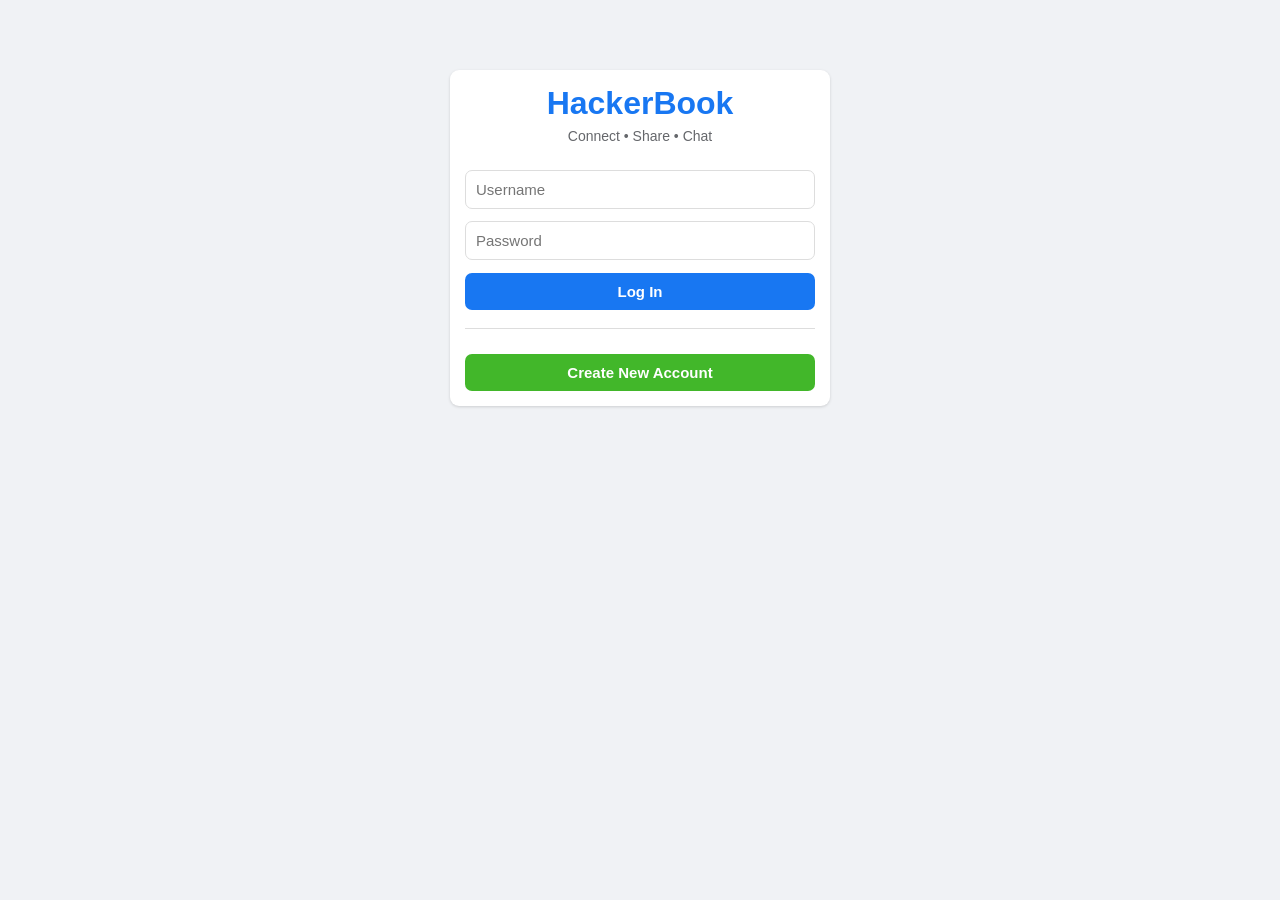
<file: indexs.html>
<!DOCTYPE html><html lang="hi">
<head>
    <meta charset="UTF-8">
    <meta name="viewport" content="width=device-width, initial-scale=1.0">
    <title>HackerBook</title>
    <link rel="stylesheet" href="style.css">
</head><body><!-- LOGIN / REGISTER --><section id="authSection"><div class="card auth-card">

    <h1 class="brand-logo">HackerBook</h1>
    <p class="brand-sub">Connect • Share • Chat</p>

    <p id="authError" class="error hidden"></p>

    <input id="authUsername"
           type="text"
           placeholder="Username">

    <input id="authPassword"
           type="password"
           placeholder="Password">

    <button id="loginBtn" class="btn btn-primary">
        Log In
    </button>

    <hr>

    <button id="registerBtn" class="btn btn-secondary">
        Create New Account
    </button>

</div>

</section><!-- MAIN APP --><section id="appSection" class="hidden"><header class="header">

    <h1>HackerBook</h1>

    <nav>

        <button id="navFeed">🏠 Feed</button>
        <button id="navUsers">👥 Friends</button>
        <button id="navChat">💬 Chat</button>
        <button id="logoutBtn">Logout</button>

    </nav>

</header>


<main class="container">

    <!-- FEED -->
    <section id="feedView">

        <div class="card">

            <textarea id="postInput"
                placeholder="What's on your mind?"></textarea>

            <label class="media-btn">

                📷 Photo / Video

                <input id="mediaInput"
                       type="file"
                       accept="image/*,video/*"
                       hidden>

            </label>

            <span id="fileNameDisplay"></span>

            <button id="postBtn"
                    class="btn btn-primary">
                Post
            </button>

        </div>

        <div id="postsContainer"></div>

    </section>


    <!-- FRIENDS -->
    <section id="usersView" class="hidden">

        <div class="card">

            <h2>👥 Friends</h2>

            <p class="sub-text">
                Users को Follow करें।
            </p>

            <div id="allUsersContainer"></div>

        </div>

    </section>


    <!-- CHAT -->
    <section id="chatView" class="hidden">

        <div id="userListCard" class="card">

            <h2>💬 Messages</h2>

            <p class="sub-text">
                Follow किए हुए users से chat करें।
            </p>

            <div id="friendsContainer"></div>

        </div>


        <div id="activeChatCard"
             class="card hidden">

            <div class="chat-header">

                <h3 id="chatWithTitle">
                    Chat
                </h3>

                <button id="backChatBtn">
                    ← Back
                </button>

            </div>

            <div id="chatBox"
                 class="chat-box">
            </div>

            <div class="chat-input">

                <input id="chatInput"
                       type="text"
                       placeholder="Type a message...">

                <button id="sendBtn"
                        class="btn btn-primary">
                    Send
                </button>

            </div>

        </div>

    </section>

</main>

</section><script src="input.js"></script></body>
</html>
</file>
<file: style.css>
* {
  box-sizing: border-box;
  margin: 0;
  padding: 0;
  font-family: -apple-system, BlinkMacSystemFont, "Segoe UI",
  Roboto, Arial, sans-serif;
  }

body {
background: #f0f2f5;
color: #050505;
padding-bottom: 50px;
}

.hidden {
display: none !important;
}

/* ================= HEADER ================= */

.header {
background: #1877f2;
color: white;
padding: 12px 15px;
display: flex;
justify-content: space-between;
align-items: center;
position: sticky;
top: 0;
z-index: 100;
box-shadow: 0 2px 5px rgba(0, 0, 0, 0.15);
}

.header h1 {
font-size: 22px;
font-weight: bold;
}

.header nav {
display: flex;
gap: 6px;
align-items: center;
}

.header nav button {
border: none;
background: rgba(255, 255, 255, 0.2);
color: white;
padding: 7px 10px;
border-radius: 20px;
cursor: pointer;
font-size: 13px;
font-weight: 600;
}

.header nav button:hover {
background: white;
color: #1877f2;
}

/* ================= MAIN CONTAINER ================= */

.container {
max-width: 600px;
margin: 20px auto;
padding: 0 10px;
}

/* ================= CARD ================= */

.card {
background: white;
border-radius: 9px;
padding: 15px;
margin-bottom: 15px;
box-shadow: 0 1px 3px rgba(0, 0, 0, 0.15);
}

/* ================= AUTH ================= */

.auth-card {
max-width: 380px;
margin: 70px auto;
text-align: center;
}

.brand-logo {
color: #1877f2;
font-size: 32px;
margin-bottom: 6px;
}

.brand-sub {
color: #65676b;
margin-bottom: 20px;
font-size: 14px;
}

.error {
color: #d93025;
background: #fff0f0;
border-radius: 6px;
padding: 8px;
margin-bottom: 10px;
font-size: 14px;
font-weight: 600;
}

/* ================= INPUTS ================= */

input,
textarea {
width: 100%;
border: 1px solid #ddd;
border-radius: 7px;
padding: 10px;
margin: 6px 0;
font-size: 15px;
outline: none;
background: white;
}

input:focus,
textarea:focus {
border-color: #1877f2;
box-shadow: 0 0 0 1px #1877f2;
}

textarea {
height: 80px;
resize: vertical;
}

/* ================= BUTTONS ================= */

.btn {
width: 100%;
border: none;
padding: 10px;
border-radius: 7px;
font-size: 15px;
font-weight: bold;
cursor: pointer;
margin-top: 7px;
}

.btn-primary {
background: #1877f2;
color: white;
}

.btn-primary:hover {
background: #166fe5;
}

.btn-secondary {
background: #42b72a;
color: white;
}

.btn-secondary:hover {
background: #36a420;
}

/* ================= DIVIDER ================= */

hr {
border: none;
border-top: 1px solid #ddd;
margin: 18px 0;
}

/* ================= MEDIA ================= */

.media-upload-options {
display: flex;
align-items: center;
gap: 8px;
margin-top: 8px;
}

.media-btn {
display: inline-block;
background: #e4e6eb;
color: #050505;
padding: 8px 12px;
border-radius: 6px;
cursor: pointer;
font-size: 13px;
font-weight: bold;
}

.media-btn:hover {
background: #d8dadf;
}

.file-name {
color: #65676b;
font-size: 12px;
max-width: 200px;
overflow: hidden;
white-space: nowrap;
text-overflow: ellipsis;
}

/* ================= POST ================= */

.post-author {
font-size: 15px;
font-weight: bold;
color: #050505;
}

.post-time {
font-size: 12px;
color: #65676b;
margin-top: 4px;
margin-bottom: 10px;
}

.post-content {
font-size: 15px;
line-height: 1.5;
margin-bottom: 10px;
white-space: pre-wrap;
word-break: break-word;
}

.post-actions {
border-top: 1px solid #e4e6eb;
border-bottom: 1px solid #e4e6eb;
padding: 8px 0;
margin-bottom: 10px;
}

/* ================= LIKE ================= */

.like-btn {
border: none;
background: #e4e6eb;
color: #050505;
padding: 7px 12px;
border-radius: 5px;
cursor: pointer;
font-size: 13px;
}

.like-btn:hover {
background: #d8dadf;
}

.like-btn.liked {
background: #e7f3ff;
color: #1877f2;
font-weight: bold;
}

/* ================= COMMENTS ================= */

.comment-box {
background: #f0f2f5;
padding: 10px;
border-radius: 7px;
margin-top: 8px;
}

.comment-item {
font-size: 13px;
margin-bottom: 7px;
word-break: break-word;
}

.comment-input-area {
display: flex;
gap: 6px;
margin-top: 8px;
}

.comment-input-area input {
margin: 0;
}

.reply-btn {
border: none;
background: #1877f2;
color: white;
padding: 7px 12px;
border-radius: 5px;
cursor: pointer;
font-weight: bold;
}

.reply-btn:hover {
background: #166fe5;
}

/* ================= USERS ================= */

.section-title {
font-size: 20px;
margin-bottom: 5px;
}

.sub-text {
color: #65676b;
font-size: 14px;
margin-bottom: 15px;
}

.user-row {
display: flex;
justify-content: space-between;
align-items: center;
gap: 10px;
padding: 10px 0;
border-bottom: 1px solid #eee;
}

.user-name {
font-weight: bold;
word-break: break-word;
}

.follow-btn {
border: none;
background: #1877f2;
color: white;
padding: 7px 12px;
border-radius: 5px;
cursor: pointer;
font-weight: bold;
white-space: nowrap;
}

.follow-btn:hover {
background: #166fe5;
}

.follow-btn.following {
background: #e4e6eb;
color: #050505;
}

/* ================= CHAT ================= */

.chat-header {
display: flex;
justify-content: space-between;
align-items: center;
margin-bottom: 10px;
}

#backChatBtn {
border: none;
background: transparent;
color: #1877f2;
font-size: 14px;
font-weight: bold;
cursor: pointer;
}

.chat-box {
height: 350px;
overflow-y: auto;
border: 1px solid #ddd;
border-radius: 7px;
padding: 10px;
display: flex;
flex-direction: column;
gap: 8px;
background: #fafafa;
}

.msg {
max-width: 75%;
padding: 8px 12px;
border-radius: 15px;
font-size: 14px;
word-break: break-word;
}

.msg.sent {
align-self: flex-end;
background: #1877f2;
color: white;
border-bottom-right-radius: 3px;
}

.msg.received {
align-self: flex-start;
background: #e4e6eb;
color: #050505;
border-bottom-left-radius: 3px;
}

.chat-input {
display: flex;
gap: 7px;
margin-top: 10px;
}

.chat-input input {
margin: 0;
}

.chat-input button {
width: auto;
padding: 0 18px;
margin: 0;
}

/* ================= MOBILE ================= */

@media (max-width: 600px) {

.header {
    flex-direction: column;
    gap: 10px;
}

.header h1 {
    font-size: 20px;
}

.header nav {
    width: 100%;
    justify-content: center;
    flex-wrap: wrap;
}

.header nav button {
    font-size: 11px;
    padding: 7px 8px;
}

.container {
    margin-top: 10px;
}

.auth-card {
    margin: 40px 10px;
}

.chat-box {
    height: 300px;
}

.user-row {
    padding: 12px 0;
}

.msg {
    max-width: 85%;
}

}
</file>
